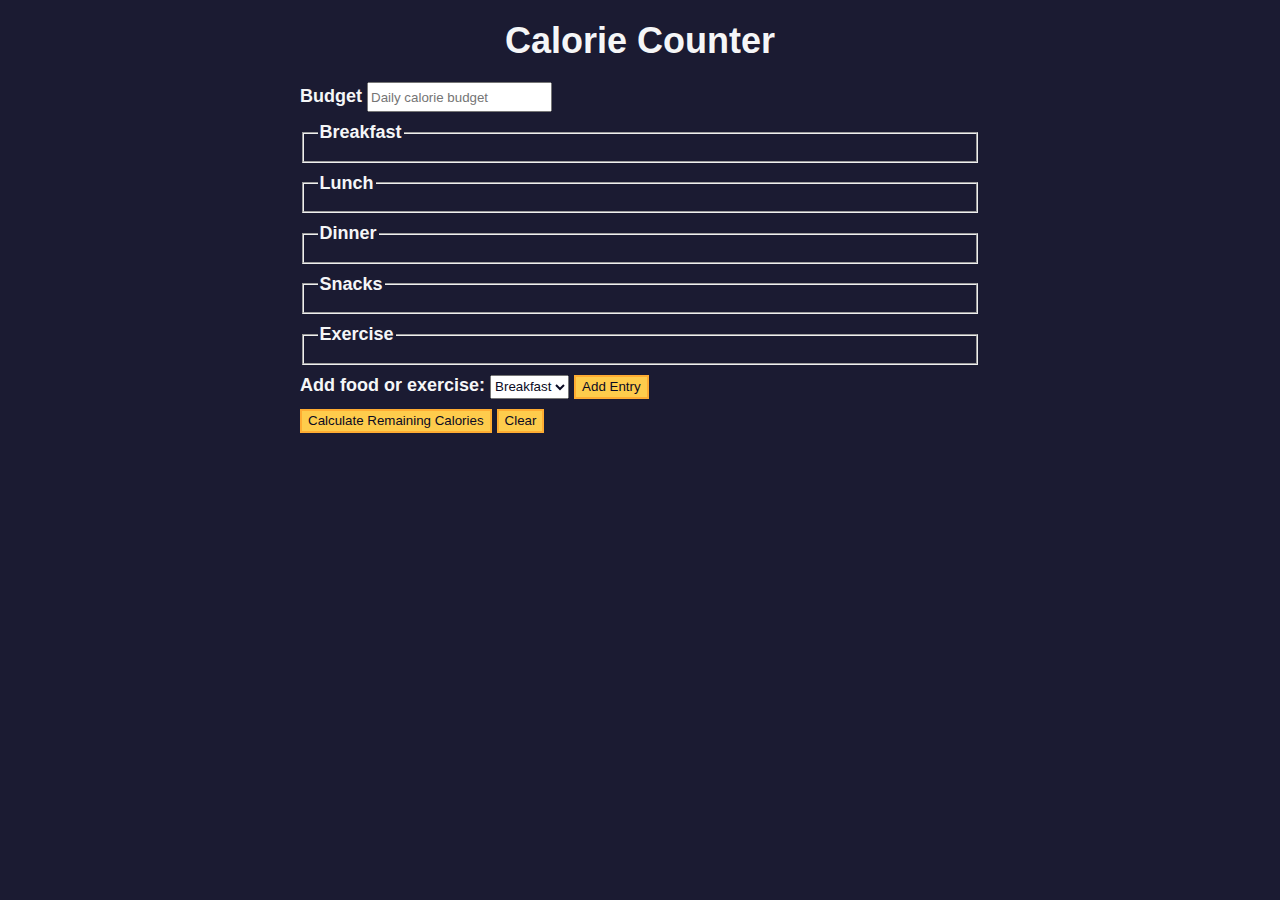
<file: JavaScript Projects/Calorie Counter/index.html>
<!DOCTYPE html>
<html lang="en">
  <head>
    <meta charset="utf-8" />
    <meta name="viewport" content="width=device-width, initial-scale=1.0" />
    <link rel="stylesheet" href="styles.css" />
    <title>Calorie Counter</title>
  </head>
  <body>
    <main>
      <h1>Calorie Counter</h1>
      <div class="container">
        <form id="calorie-counter">
          <label for="budget">Budget</label>
          <input
            type="number"
            min="0"
            id="budget"
            placeholder="Daily calorie budget"
            required
          />
          <fieldset id="breakfast">
            <legend>Breakfast</legend>
            <div class="input-container"></div>
          </fieldset>
          <fieldset id="lunch">
            <legend>Lunch</legend>
            <div class="input-container"></div>
          </fieldset>
          <fieldset id="dinner">
            <legend>Dinner</legend>
            <div class="input-container"></div>
          </fieldset>
          <fieldset id="snacks">
            <legend>Snacks</legend>
            <div class="input-container"></div>
          </fieldset>
          <fieldset id="exercise">
            <legend>Exercise</legend>
            <div class="input-container"></div>
          </fieldset>
          <div class="controls">
            <span>
              <label for="entry-dropdown">Add food or exercise:</label>
              <select id="entry-dropdown" name="options">
                <option value="breakfast" selected>Breakfast</option>
                <option value="lunch">Lunch</option>
                <option value="dinner">Dinner</option>
                <option value="snacks">Snacks</option>
                <option value="exercise">Exercise</option>
              </select>
              <button type="button" id="add-entry">Add Entry</button>
            </span>
          </div>
          <div>
            <button type="submit" id="calculate-calories">
              Calculate Remaining Calories
            </button>
            <button type="button" id="clear">Clear</button>
          </div>
        </form>
        <div id="output" class="output hide"></div>
      </div>
    </main>
    <script src="./script.js"></script>
  </body>
</html>
</file>
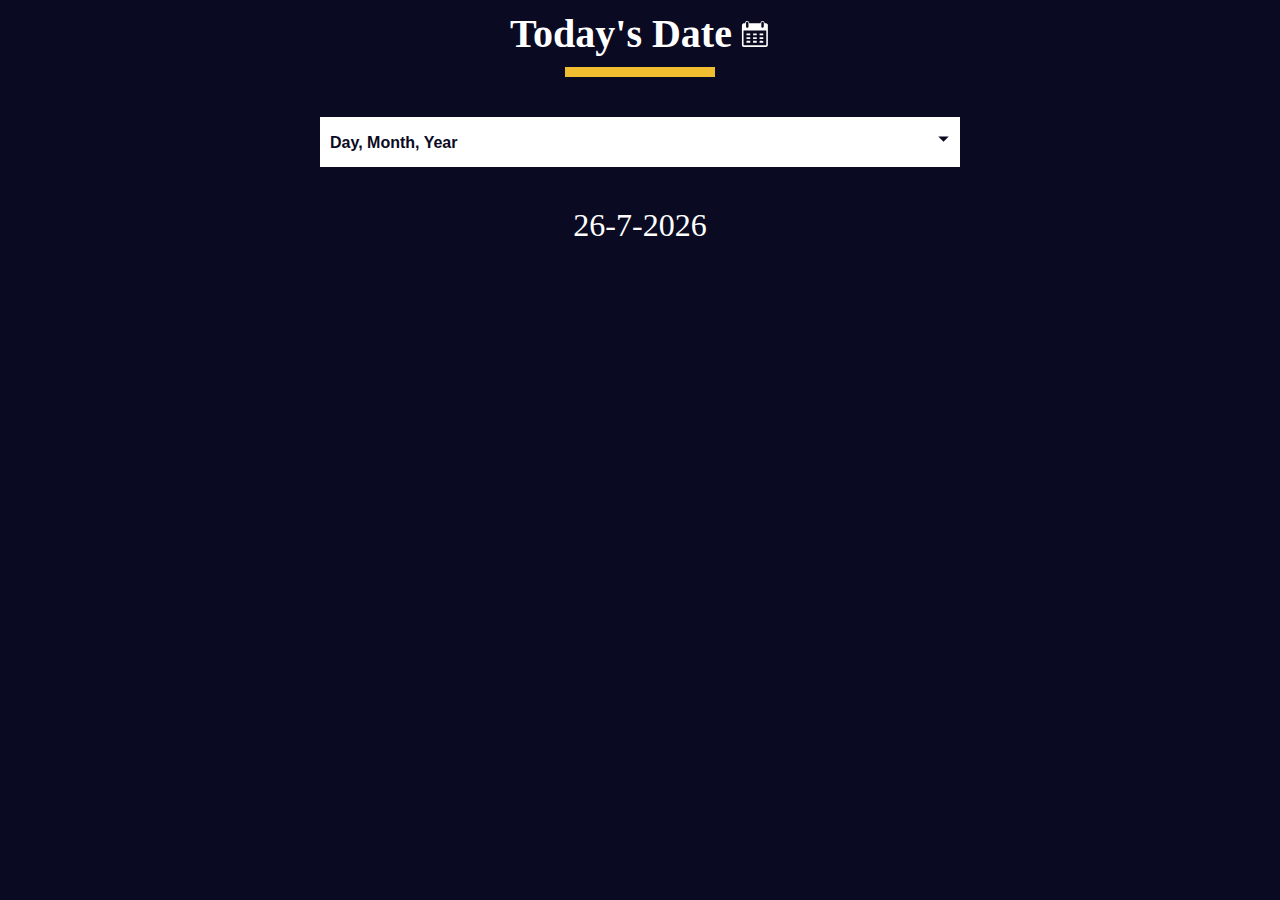
<file: JavaScript Projects/Date Formatter/index.html>
<!DOCTYPE html>
<html lang="en">
  <head>
    <meta charset="UTF-8" />
    <meta http-equiv="X-UA-Compatible" content="IE=edge" />
    <meta name="viewport" content="width=device-width, initial-scale=1.0" />
    <title>Learn the Date Object by Building a Date Formatter</title>
    <link rel="stylesheet" href="./styles.css" />
  </head>
  <body>
    <main>
      <div class="title-container">
        <h1 class="title">Today's Date</h1>

        <svg
          class="date-svg"
          xmlns="http://www.w3.org/2000/svg"
          version="1.0"
          width="512.000000pt"
          height="512.000000pt"
          viewBox="0 0 512.000000 512.000000"
          preserveAspectRatio="xMidYMid meet"
        >
          <g
            transform="translate(0.000000,512.000000) scale(0.100000,-0.100000)"
            fill="#fff"
            stroke="none"
          >
            <path
              d="M1145 4777 c-71 -24 -120 -54 -164 -102 -59 -64 -83 -124 -89 -216 l-4 -77 -147 -3 c-142 -4 -149 -5 -213 -37 -81 -40 -149 -111 -177 -188 -21 -54 -21 -64 -21 -1789 0 -1725 0 -1735 21 -1789 28 -77 96 -148 177 -188 l67 -33 1950 0 1950 0 67 33 c74 36 133 96 170 170 l23 47 0 1760 0 1760 -23 47 c-37 74 -96 134 -169 170 -63 31 -71 32 -213 36 l-148 4 -4 77 c-8 133 -82 242 -200 297 -54 25 -75 29 -148 29 -94 -1 -151 -20 -220 -75 -75 -59 -130 -181 -130 -287 l0 -43 -954 0 -954 0 -7 74 c-12 137 -89 251 -201 303 -66 30 -179 39 -239 20z m209 -164 c23 -16 52 -49 66 -73 l25 -45 0 -365 0 -365 -28 -47 c-30 -52 -88 -92 -149 -103 -54 -10 -137 17 -175 57 -65 69 -64 60 -61 471 l3 373 27 41 c17 26 45 50 80 68 71 35 151 31 212 -12z m2594 11 c41 -20 59 -37 82 -78 l30 -51 0 -360 c0 -329 -2 -364 -19 -401 -36 -79 -137 -133 -222 -119 -57 10 -125 58 -151 107 -23 42 -23 50 -26 388 -3 377 -1 403 51 465 62 76 162 95 255 49z m537 -2717 l0 -1239 -24 -19 c-23 -19 -67 -19 -1916 -19 -1849 0 -1893 0 -1916 19 l-24 19 -3 1241 -2 1241 1942 -2 1943 -3 0 -1238z"
            />
            <path
              d="M1112 2493 l3 -158 318 -3 317 -2 0 160 0 160 -320 0 -321 0 3 -157z"
            />
            <path
              d="M2230 2490 l0 -160 315 0 315 0 0 160 0 160 -315 0 -315 0 0 -160z"
            />
            <path
              d="M3342 2493 l3 -158 310 0 310 0 3 158 3 157 -316 0 -316 0 3 -157z"
            />
            <path
              d="M1110 1855 l0 -155 320 0 320 0 0 155 0 155 -320 0 -320 0 0 -155z"
            />
            <path
              d="M2230 1855 l0 -155 315 0 315 0 0 155 0 155 -315 0 -315 0 0 -155z"
            />
            <path
              d="M3340 1855 l0 -155 315 0 315 0 0 155 0 155 -315 0 -315 0 0 -155z"
            />
            <path
              d="M1117 1383 c-4 -3 -7 -78 -7 -165 l0 -158 320 0 320 0 0 165 0 165 -313 0 c-173 0 -317 -3 -320 -7z"
            />
            <path
              d="M2230 1225 l0 -165 315 0 315 0 0 165 0 165 -315 0 -315 0 0 -165z"
            />
            <path
              d="M3347 1383 c-4 -3 -7 -78 -7 -165 l0 -158 315 0 315 0 -2 163 -3 162 -306 3 c-168 1 -308 -1 -312 -5z"
            />
          </g>
        </svg>
      </div>
      <div class="divider"></div>

      <div class="dropdown-container">
        <select name="date-options" id="date-options">
          <option value="dd-mm-yyyy">Day, Month, Year</option>
          <option value="yyyy-mm-dd">Year, Month, Day</option>
          <option value="mm-dd-yyyy-h-mm">
            Month, Day, Year, Hours, Minutes
          </option>
        </select>
        <div class="select-icon">
          <svg
            class="icon"
            xmlns="http://www.w3.org/2000/svg"
            width="25"
            height="35"
            viewBox="0 0 24 24"
          >
            <rect x="0" fill="none" width="24" height="24" />

            <g>
              <path d="M7 10l5 5 5-5" />
            </g>
          </svg>
        </div>
      </div>

      <p id="current-date"></p>
    </main>

    <script src="./script.js"></script>
  </body>
</html>
</file>
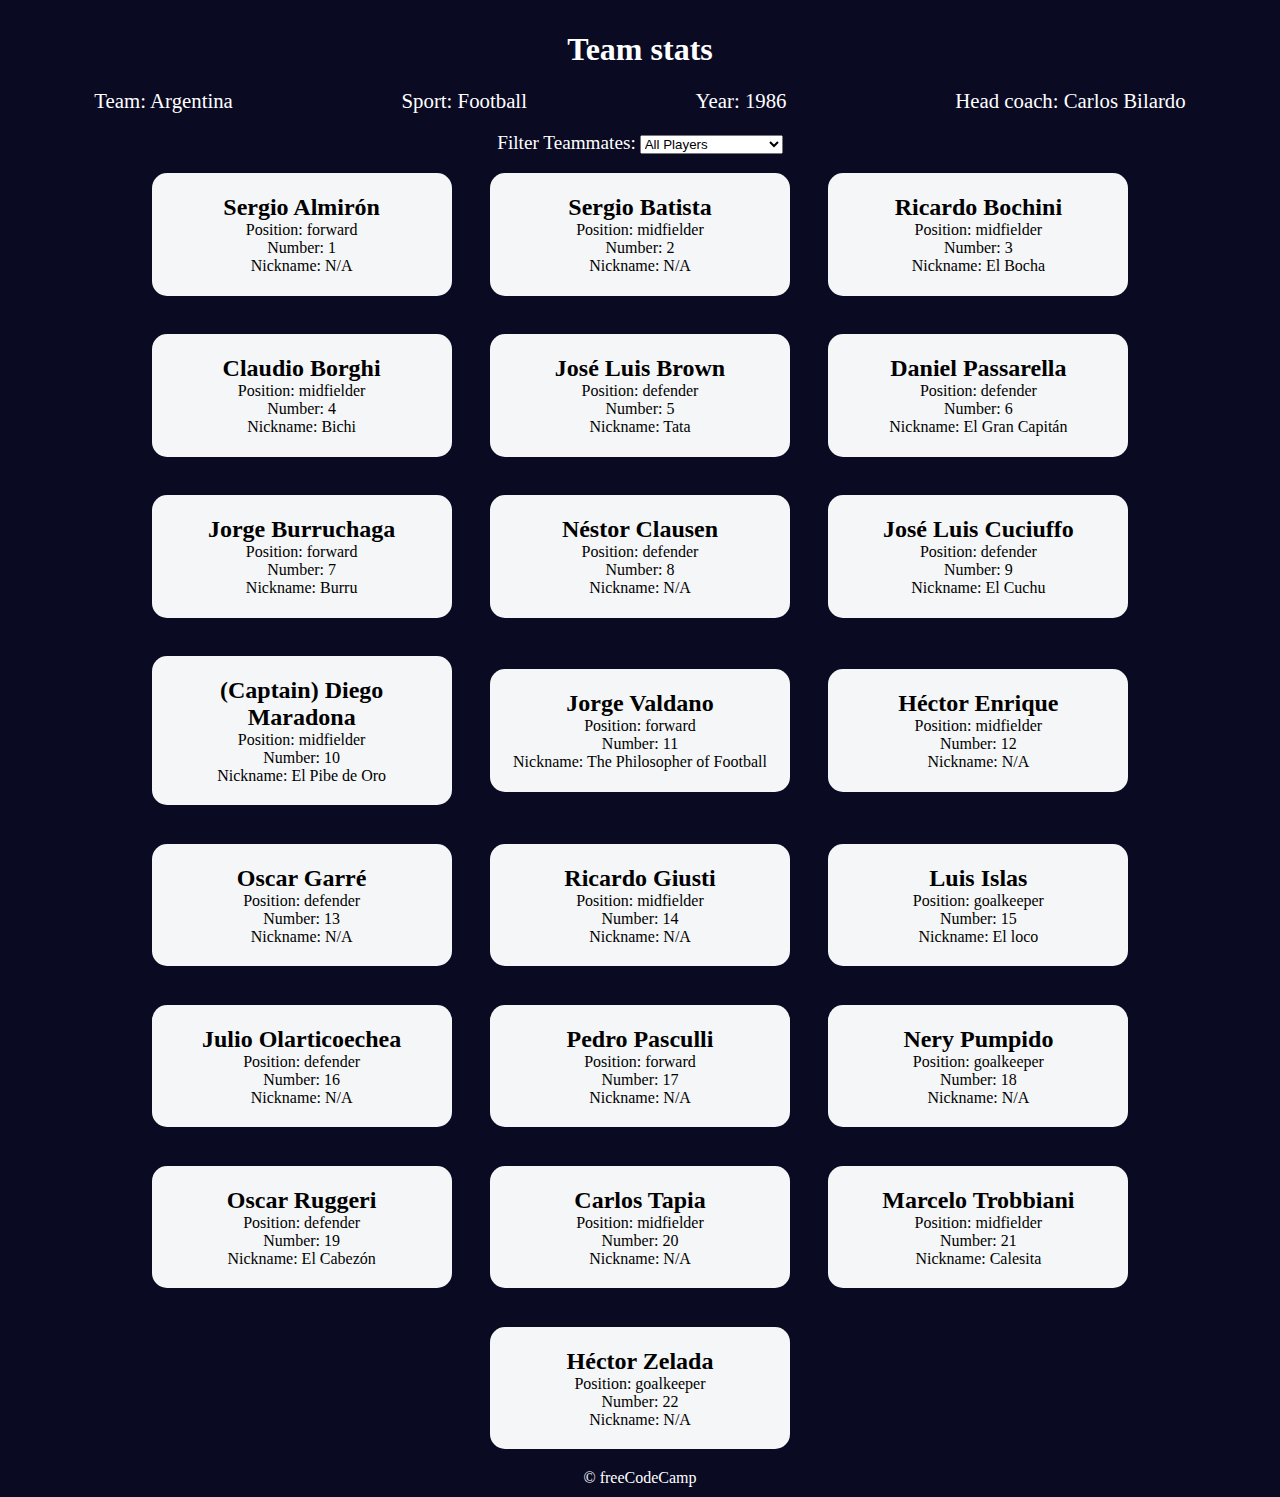
<file: JavaScript Projects/Football Team Cards/index.html>
<!DOCTYPE html>
<html lang="en">
  <head>
    <meta charset="UTF-8" />
    <meta http-equiv="X-UA-Compatible" content="IE=edge" />
    <meta name="viewport" content="width=device-width, initial-scale=1.0" />
    <title>
      Learn Modern JavaScript methods by building football team cards
    </title>
    <link rel="stylesheet" href="styles.css" />
  </head>
  <body>
    <h1 class="title">Team stats</h1>
    <main>
      <div class="team-stats">
        <p>Team: <span id="team"></span></p>
        <p>Sport: <span id="sport"></span></p>
        <p>Year: <span id="year"></span></p>
        <p>Head coach: <span id="head-coach"></span></p>
      </div>
      <label class="options-label" for="players">Filter Teammates:</label>
      <select name="players" id="players">
        <option value="all">All Players</option>
        <option value="nickname">Nicknames</option>
        <option value="forward">Position Forward</option>
        <option value="midfielder">Position Midfielder</option>
        <option value="defender">Position Defender</option>
        <option value="goalkeeper">Position Goalkeeper</option>
      </select>
      <div class="cards" id="player-cards">
        <div class="player-card">
          <h2>Sergio Almirón</h2>
          <p>Position: forward</p>
          <p>Number: 1</p>
          <p>Nickname: N/A</p>
        </div>
        <div class="player-card">
          <h2>Sergio Batista</h2>
          <p>Position: midfielder</p>
          <p>Number: 2</p>
          <p>Nickname: N/A</p>
        </div>
        <div class="player-card">
          <h2>Ricardo Bochini</h2>
          <p>Position: midfielder</p>
          <p>Number: 3</p>
          <p>Nickname: El Bocha</p>
        </div>
        <div class="player-card">
          <h2>Claudio Borghi</h2>
          <p>Position: midfielder</p>
          <p>Number: 4</p>
          <p>Nickname: Bichi</p>
        </div>
        <div class="player-card">
          <h2>José Luis Brown</h2>
          <p>Position: defender</p>
          <p>Number: 5</p>
          <p>Nickname: Tata</p>
        </div>
        <div class="player-card">
          <h2>Daniel Passarella</h2>
          <p>Position: defender</p>
          <p>Number: 6</p>
          <p>Nickname: El Gran Capitán</p>
        </div>
        <div class="player-card">
          <h2>Jorge Burruchaga</h2>
          <p>Position: forward</p>
          <p>Number: 7</p>
          <p>Nickname: Burru</p>
        </div>
        <div class="player-card">
          <h2>Néstor Clausen</h2>
          <p>Position: defender</p>
          <p>Number: 8</p>
          <p>Nickname: N/A</p>
        </div>
        <div class="player-card">
          <h2>José Luis Cuciuffo</h2>
          <p>Position: defender</p>
          <p>Number: 9</p>
          <p>Nickname: El Cuchu</p>
        </div>
        <div class="player-card">
          <h2>(Captain) Diego Maradona</h2>
          <p>Position: midfielder</p>
          <p>Number: 10</p>
          <p>Nickname: El Pibe de Oro</p>
        </div>
        <div class="player-card">
          <h2>Jorge Valdano</h2>
          <p>Position: forward</p>
          <p>Number: 11</p>
          <p>Nickname: The Philosopher of Football</p>
        </div>
        <div class="player-card">
          <h2>Héctor Enrique</h2>
          <p>Position: midfielder</p>
          <p>Number: 12</p>
          <p>Nickname: N/A</p>
        </div>
        <div class="player-card">
          <h2>Oscar Garré</h2>
          <p>Position: defender</p>
          <p>Number: 13</p>
          <p>Nickname: N/A</p>
        </div>
        <div class="player-card">
          <h2>Ricardo Giusti</h2>
          <p>Position: midfielder</p>
          <p>Number: 14</p>
          <p>Nickname: N/A</p>
        </div>
        <div class="player-card">
          <h2>Luis Islas</h2>
          <p>Position: goalkeeper</p>
          <p>Number: 15</p>
          <p>Nickname: El loco</p>
        </div>
        <div class="player-card">
          <h2>Julio Olarticoechea</h2>
          <p>Position: defender</p>
          <p>Number: 16</p>
          <p>Nickname: N/A</p>
        </div>
        <div class="player-card">
          <h2>Pedro Pasculli</h2>
          <p>Position: forward</p>
          <p>Number: 17</p>
          <p>Nickname: N/A</p>
        </div>
        <div class="player-card">
          <h2>Nery Pumpido</h2>
          <p>Position: goalkeeper</p>
          <p>Number: 18</p>
          <p>Nickname: N/A</p>
        </div>
        <div class="player-card">
          <h2>Oscar Ruggeri</h2>
          <p>Position: defender</p>
          <p>Number: 19</p>
          <p>Nickname: El Cabezón</p>
        </div>
        <div class="player-card">
          <h2>Carlos Tapia</h2>
          <p>Position: midfielder</p>
          <p>Number: 20</p>
          <p>Nickname: N/A</p>
        </div>
        <div class="player-card">
          <h2>Marcelo Trobbiani</h2>
          <p>Position: midfielder</p>
          <p>Number: 21</p>
          <p>Nickname: Calesita</p>
        </div>
        <div class="player-card">
          <h2>Héctor Zelada</h2>
          <p>Position: goalkeeper</p>
          <p>Number: 22</p>
          <p>Nickname: N/A</p>
        </div>
      </div>
    </main>
    <footer>&copy; freeCodeCamp</footer>
    <script src="./script.js"></script>
  </body>
</html>
</file>
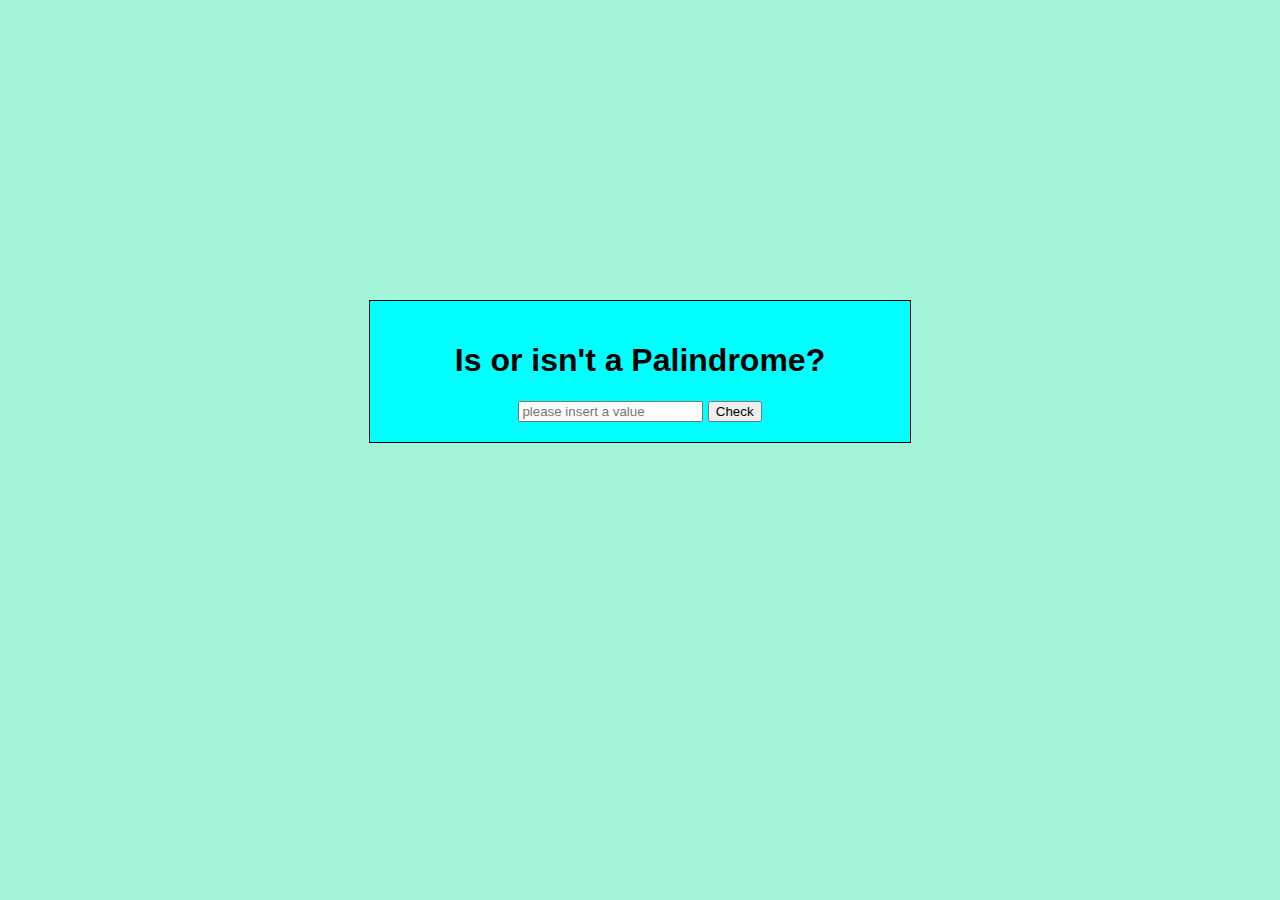
<file: JavaScript Projects/Palindrome Checker/index.html>
<!DOCTYPE html>
<html lang="en">
<head>
    <meta charset="UTF-8">
    <meta name="viewport" content="width=device-width, initial-scale=1.0">
    <link rel="stylesheet" href="style.css">
    <title>Palindrome Checker</title>
</head>
<body>
    <div class="container">
        <h1>Is or isn't a Palindrome?</h1>
        <input id="text-input" type="text" value="" placeholder="please insert a value">
        <button id="check-btn">Check</button>
        <div id="result"></div>
    </div>
    <script src="script.js"></script>
</body>
</html>
</file>
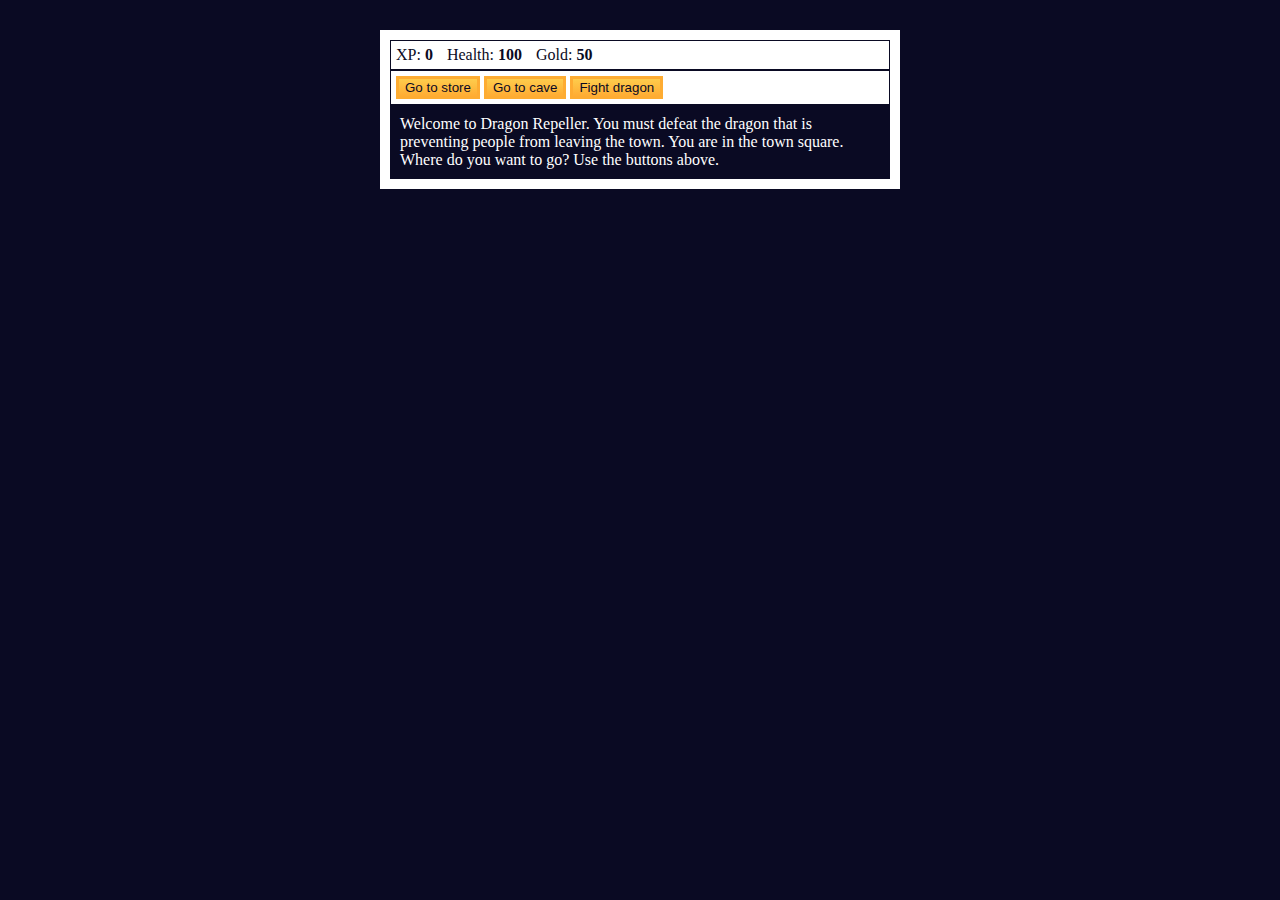
<file: JavaScript Projects/Role Playing Game/index.html>
<!DOCTYPE html>
<html lang="en">
  <head>
    <meta charset="utf-8">
    <link rel="stylesheet" href="./styles.css">
    <title>RPG - Dragon Repeller</title>
  </head>
  <body>
    <div id="game">
      <div id="stats">
        <span class="stat">XP: <strong><span id="xpText">0</span></strong></span>
        <span class="stat">Health: <strong><span id="healthText">100</span></strong></span>
        <span class="stat">Gold: <strong><span id="goldText">50</span></strong></span>
      </div>
      <div id="controls">
        <button id="button1">Go to store</button>
        <button id="button2">Go to cave</button>
        <button id="button3">Fight dragon</button>
      </div>
      <div id="monsterStats">
        <span class="stat">Monster Name: <strong><span id="monsterName"></span></strong></span>
        <span class="stat">Health: <strong><span id="monsterHealth"></span></strong></span>
      </div>
      <div id="text">
        Welcome to Dragon Repeller. You must defeat the dragon that is preventing people from leaving the town. You are in the town square. Where do you want to go? Use the buttons above.
      </div>
    </div>
    <script src="./script.js"></script>
  </body>
</html>
</file>
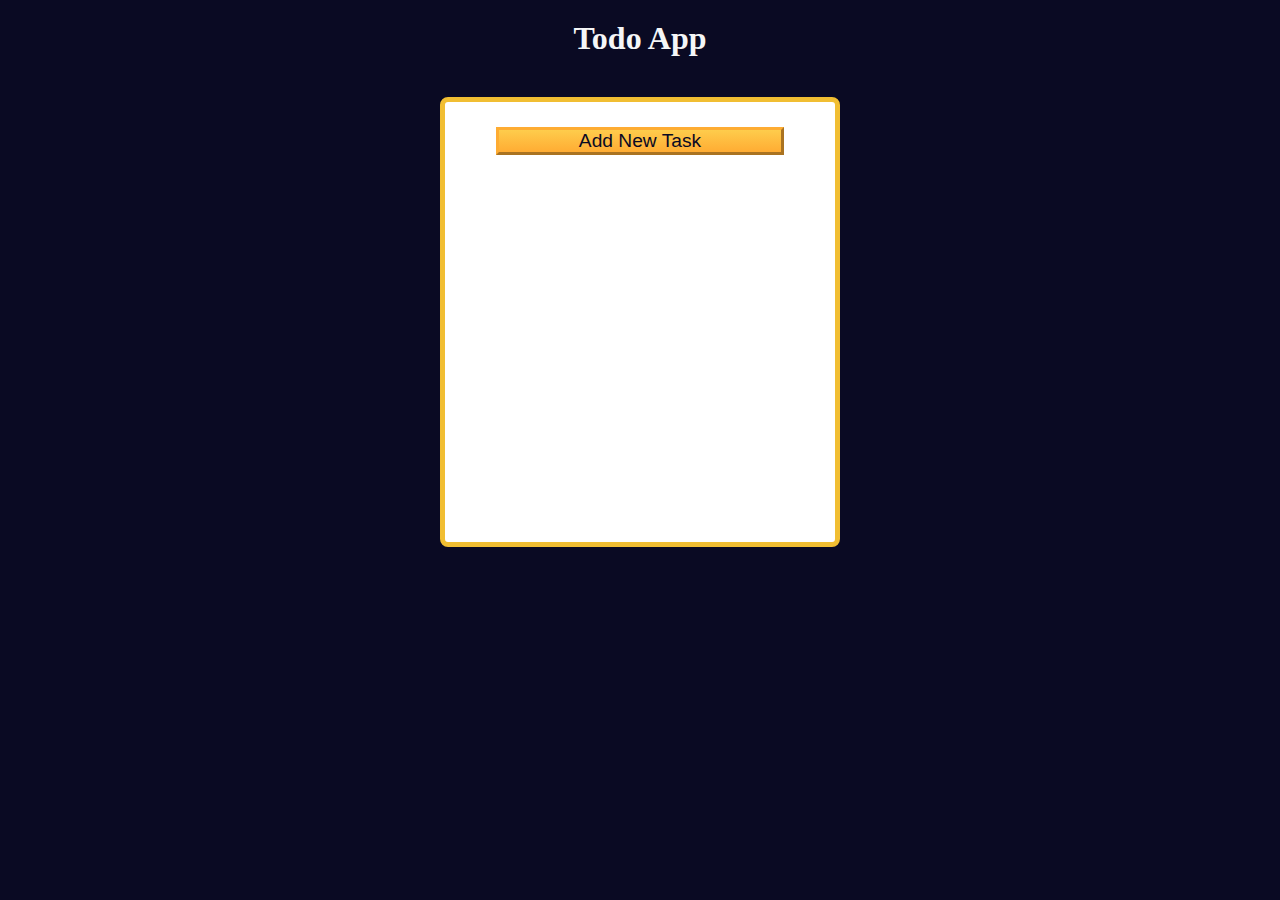
<file: JavaScript Projects/TODO App/index.html>
<!DOCTYPE html>
<html lang="en">

<head>
  <meta charset="UTF-8" />
  <meta http-equiv="X-UA-Compatible" content="IE=edge" />
  <meta name="viewport" content="width=device-width, initial-scale=1.0" />
  <title>Learn localStorage By Building a Todo App</title>
  <link rel="stylesheet" href="styles.css" />
</head>

<body>
  <main>
    <h1>Todo App</h1>
    <div class="todo-app">
      <button id="open-task-form-btn" class="btn large-btn">
        Add New Task
      </button>
      <form class="task-form hidden" id="task-form">
        <div class="task-form-header">
          <button id="close-task-form-btn" class="close-task-form-btn" type="button" aria-label="close">
            <svg class="close-icon" xmlns="http://www.w3.org/2000/svg" viewBox="0 0 48 48" width="48px" height="48px"><path fill="#F44336" d="M21.5 4.5H26.501V43.5H21.5z" transform="rotate(45.001 24 24)" /><path fill="#F44336" d="M21.5 4.5H26.5V43.501H21.5z" transform="rotate(135.008 24 24)" /></svg>
          </button>
        </div>
        <div class="task-form-body">
          <label class="task-form-label" for="title-input">Title</label>
          <input required type="text" class="form-control" id="title-input" value="" />
          <label class="task-form-label" for="date-input">Date</label>
          <input type="date" class="form-control" id="date-input" value="" />
          <label class="task-form-label" for="description-input">Description</label>
          <textarea class="form-control" id="description-input" cols="30" rows="5"></textarea>
        </div>
        <div class="task-form-footer">
          <button id="add-or-update-task-btn" class="btn large-btn" type="submit">
            Add Task
          </button>
        </div>
      </form>
      <dialog id="confirm-close-dialog">
        <form method="dialog">
          <p class="discard-message-text">Discard unsaved changes?</p>
          <div class="confirm-close-dialog-btn-container">
            <button id="cancel-btn" class="btn">
              Cancel
            </button>
            <button id="discard-btn" class="btn">
              Discard
            </button>
          </div>
        </form>
      </dialog>
      <div id="tasks-container"></div>
    </div>
  </main>
  <script src="script.js"></script>
</body>

</html>
</file>
<file: JavaScript Projects/Calorie Counter/styles.css>
:root {
    --light-grey: #f5f6f7;
    --dark-blue: #0a0a23;
    --fcc-blue: #1b1b32;
    --light-yellow: #fecc4c;
    --dark-yellow: #feac32;
    --light-pink: #ffadad;
    --dark-red: #850000;
    --light-green: #acd157;
  }
  
  body {
    font-family: "Lato", Helvetica, Arial, sans-serif;
    font-size: 18px;
    background-color: var(--fcc-blue);
    color: var(--light-grey);
  }
  
  h1 {
    text-align: center;
  }
  
  .container {
    width: 90%;
    max-width: 680px;
  }
  
  h1,
  .container,
  .output {
    margin: 20px auto;
  }
  
  label,
  legend {
    font-weight: bold;
  }
  
  .input-container {
    display: flex;
    flex-direction: column;
  }
  
  button {
    outline: none;
    cursor: pointer;
    text-decoration: none;
    background-color: var(--light-yellow);
    border: 2px solid var(--dark-yellow);
  }
  
  .clear {
    background-color: var(--light-pink);
    color: var(--dark-red);
    border-color: var(--dark-red);
  }
  
  button,
  input,
  select {
    min-height: 24px;
    color: var(--dark-blue);
  }
  
  fieldset,
  label,
  button,
  input,
  select {
    margin-bottom: 10px;
  }
  
  .output {
    border: 2px solid var(--light-grey);
    padding: 10px;
    text-align: center;
  }
  
  .hide {
    display: none;
  }
  
  .output span {
    font-weight: bold;
    font-size: 1.2em;
  }
  
  .surplus {
    color: var(--light-green);
  }
  
  .deficit {
    color: var(--light-pink);
  }
</file>
<file: JavaScript Projects/Date Formatter/styles.css>
*,
*::before,
*::after {
  margin: 0;
  padding: 0;
  box-sizing: border-box;
}

:root {
  --dark-grey: #0a0a23;
  --white: #ffffff;
  --yellow: #f1be32;
}

body {
  color: var(--white);
  background-color: var(--dark-grey);
}

.title-container {
  margin: 10px 0;
  display: flex;
  align-items: center;
  justify-content: center;
  gap: 8px;
}

.title {
  font-size: 2.5rem;
}

.date-svg {
  width: 30px;
  height: 30px;
}

.divider {
  margin: auto;
  width: 150px;
  height: 10px;
  background-color: var(--yellow);
}

.dropdown-container {
  width: 50%;
  margin: 40px auto;
  position: relative;
}

select {
  display: block;
  margin: 20px auto 0;
  width: 100%;
  height: 50px;
  font-size: 100%;
  font-weight: bold;
  cursor: pointer;
  background-color: var(--white);
  border: none;
  color: var(--dark-grey);
  appearance: none;
  padding: 10px;
  padding-right: 38px;
  -webkit-appearance: none;
  -moz-appearance: none;
  transition: color 0.3s ease, background-color 0.3s ease,
    border-bottom-color 0.3s ease;
}

.select-icon {
  position: absolute;
  top: 4px;
  right: 4px;
  width: 30px;
  height: 36px;
  pointer-events: none;
  padding-left: 5px;
  transition: background-color 0.3s ease, border-color 0.3s ease;
}

.select-icon svg.icon {
  transition: fill 0.3s ease;
  fill: var(--dark-grey);
}

#current-date {
  font-size: 2rem;
  text-align: center;
}

@media (max-width: 375px) {
  .title {
    font-size: 2rem;
  }

  .dropdown-container {
    width: 80%;
  }

  .date-svg {
    display: none;
  }
}
</file>
<file: JavaScript Projects/Football Team Cards/styles.css>
*,
*::before,
*::after {
  box-sizing: border-box;
  margin: 0;
  padding: 0;
}

:root {
  --dark-grey: #0a0a23;
  --light-grey: #f5f6f7;
  --white: #ffffff;
  --black: #000;
}

body {
  background-color: var(--dark-grey);
  text-align: center;
  padding: 10px;
}

.title,
.options-label,
.team-stats,
footer {
  color: var(--white);
}

.title {
  margin: 1.3rem 0;
}

.team-stats {
  display: flex;
  justify-content: space-around;
  flex-wrap: wrap;
  font-size: 1.3rem;
  margin: 1.2rem 0;
}

.options-label {
  font-size: 1.2rem;
}

.cards {
  display: flex;
  flex-wrap: wrap;
  justify-content: center;
  align-items: center;
}

.player-card {
  background-color: var(--light-grey);
  padding: 1.3rem;
  margin: 1.2rem;
  width: 300px;
  border-radius: 15px;
}

@media (max-width: 768px) {
  .team-stats {
    flex-direction: column;
  }
}
</file>
<file: JavaScript Projects/Palindrome Checker/style.css>
body {
    margin: 0;
    font-family: sans-serif;
    background-color: rgb(162, 245, 217);
}

.container {
    background-color: aqua;
    max-width: 500px;
    max-height: 400px;
    margin: 300px auto 0px;
    text-align: center;
    border: 1px solid black;
    padding: 20px;
}
</file>
<file: JavaScript Projects/Role Playing Game/styles.css>
body {
    background-color: #0a0a23;
  }
  
  #text {
    background-color: #0a0a23;
    color: #ffffff;
    padding: 10px;
  }
  
  #game {
    max-width: 500px;
    max-height: 400px;
    background-color: #ffffff;
    color: #ffffff;
    margin: 30px auto 0px;
    padding: 10px;
  }
  
  #controls,
  #stats {
    border: 1px solid #0a0a23;
    padding: 5px;
    color: #0a0a23;
  }
  
  #monsterStats {
    display: none;
    border: 1px solid #0a0a23;
    padding: 5px;
    color: #ffffff;
    background-color: #c70d0d;
  }
  
  .stat {
    padding-right: 10px;
  }
  
  button {
    cursor: pointer;
    color: #0a0a23;
    background-color: #feac32;
    background-image: linear-gradient(#fecc4c, #ffac33);
    border: 3px solid #feac32;
  }
</file>
<file: JavaScript Projects/TODO App/styles.css>
:root {
    --white: #fff;
    --light-grey: #f5f6f7;
    --dark-grey: #0a0a23;
    --yellow: #f1be32;
    --golden-yellow: #feac32;
  }
  
  *,
  *::before,
  *::after {
    margin: 0;
    padding: 0;
    box-sizing: border-box;
  }
  
  body {
    background-color: var(--dark-grey);
  }
  
  main {
    display: flex;
    flex-direction: column;
    justify-content: center;
    align-items: center;
  }
  
  h1 {
    color: var(--light-grey);
    margin: 20px 0 40px 0;
  }
  
  .todo-app {
    background-color: var(--white);
    width: 300px;
    height: 350px;
    border: 5px solid var(--yellow);
    border-radius: 8px;
    padding: 15px;
    position: relative;
    display: flex;
    flex-direction: column;
    gap: 10px;
  }
  
  .btn {
    cursor: pointer;
    width: 100px;
    margin: 10px;
    color: var(--dark-grey);
    background-color: var(--golden-yellow);
    background-image: linear-gradient(#fecc4c, #ffac33);
    border-color: var(--golden-yellow);
    border-width: 3px;
  }
  
  .btn:hover {
    background-image: linear-gradient(#ffcc4c, #f89808);
  }
  
  .large-btn {
    width: 80%;
    font-size: 1.2rem;
    align-self: center;
    justify-self: center;
  }
  
  .close-task-form-btn {
    background: none;
    border: none;
    cursor: pointer;
  }
  
  .close-icon {
    width: 20px;
    height: 20px;
  }
  
  .task-form {
    display: flex;
    position: absolute;
    top: 50%;
    left: 50%;
    transform: translate(-50%, -50%);
    background-color: var(--white);
    border-radius: 5px;
    padding: 15px;
    width: 300px;
    height: 350px;
    flex-direction: column;
    justify-content: space-between;
    overflow: auto;
  }
  
  .task-form-header {
    display: flex;
    justify-content: flex-end;
  }
  
  .task-form-body {
    display: flex;
    flex-direction: column;
    justify-content: space-around;
  }
  
  .task-form-footer {
    display: flex;
    justify-content: center;
  }
  
  .task-form-label,
  #title-input,
  #date-input,
  #description-input {
    display: block;
  }
  
  .task-form-label {
    margin-bottom: 5px;
    font-size: 1.3rem;
    font-weight: bold;
  }
  
  #title-input,
  #date-input,
  #description-input {
    width: 100%;
    margin-bottom: 10px;
    padding: 2px;
  }
  
  #confirm-close-dialog {
    padding: 10px;
    margin: 10px auto;
    border-radius: 15px;
  }
  
  .confirm-close-dialog-btn-container {
    display: flex;
    justify-content: center;
    margin-top: 10px;
  }
  
  .discard-message-text {
    font-weight: bold;
    font-size: 1.5rem;
  }
  
  #tasks-container {
    height: 100%;
    overflow-y: auto;
  }
  
  .task {
    margin: 5px 0;
  }
  
  .hidden {
    display: none;
  }
  
  @media (min-width: 576px) {
    .todo-app,
    .task-form {
      width: 400px;
      height: 450px;
    }
  
    .task-form-label {
      font-size: 1.5rem;
    }
  
    #title-input,
    #date-input {
      height: 2rem;
    }
  
    #title-input,
    #date-input,
    #description-input {
      padding: 5px;
      margin-bottom: 20px;
    }
  }
</file>
